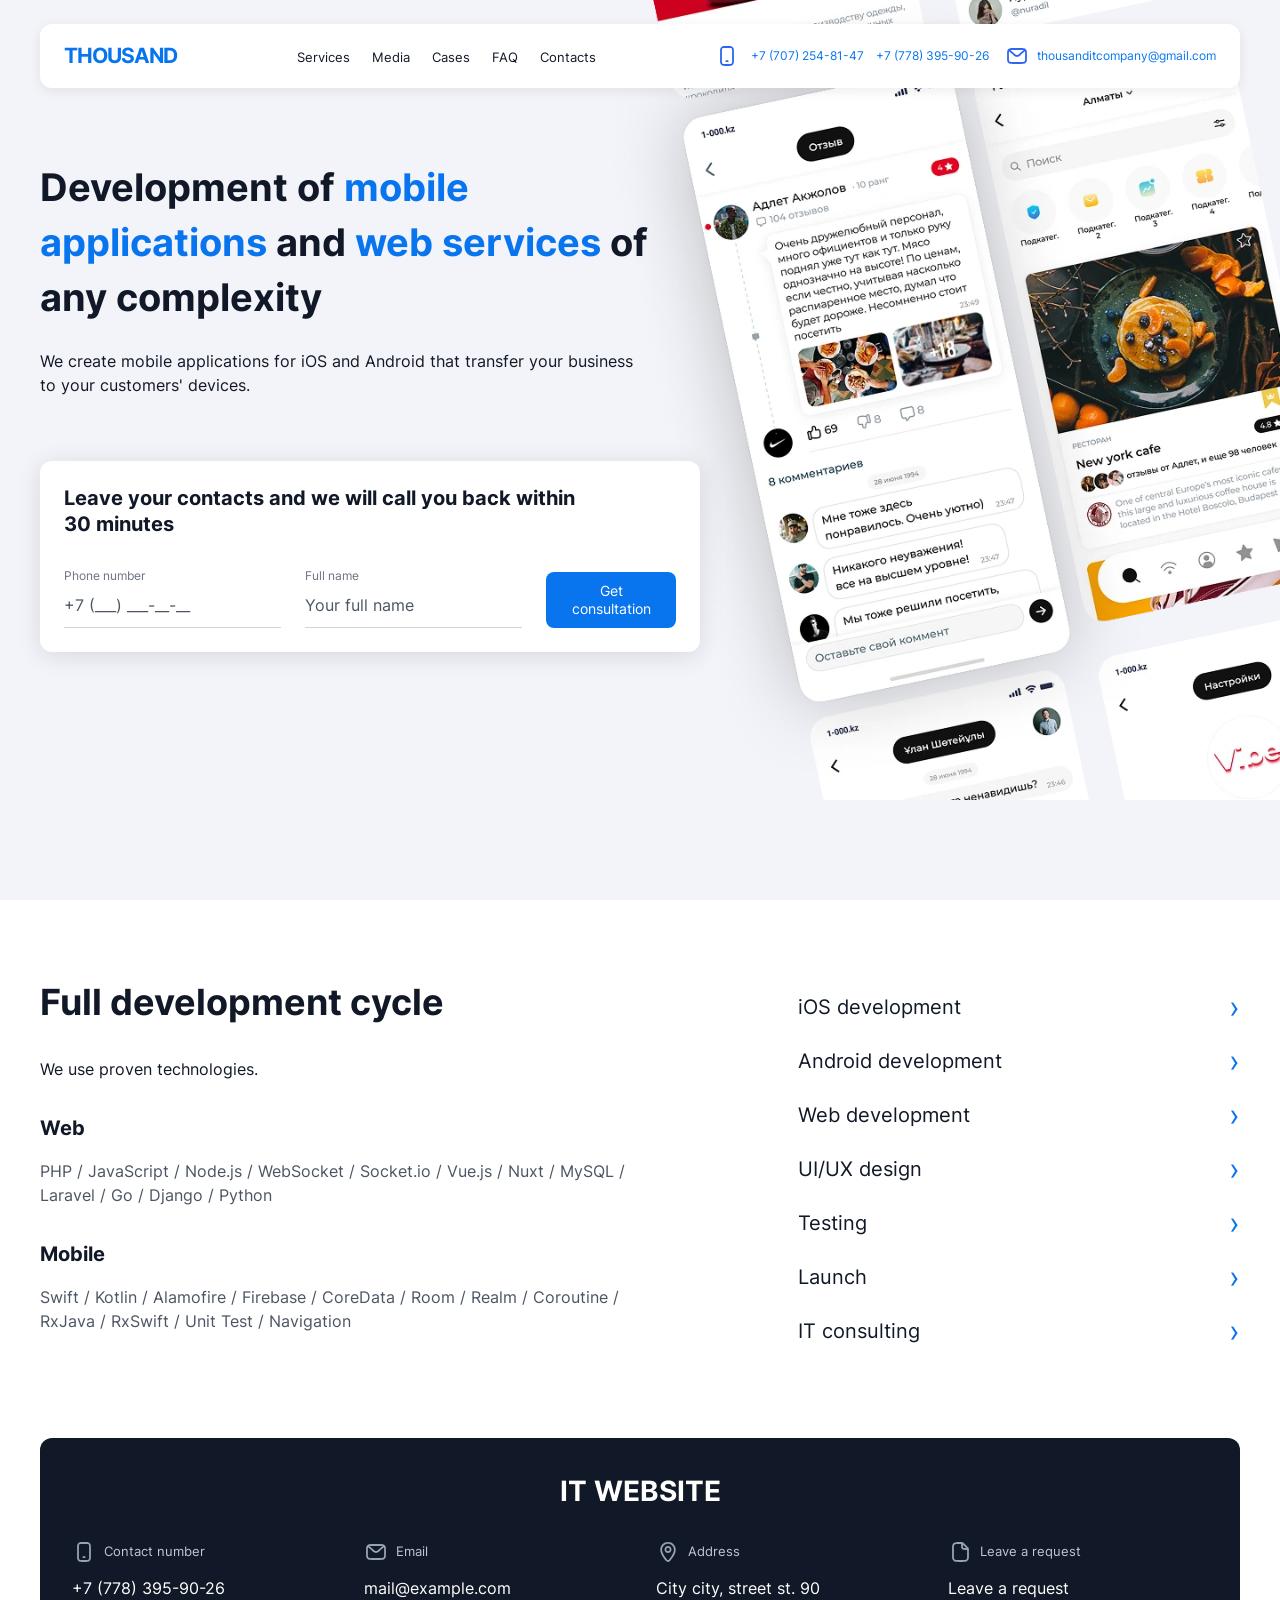
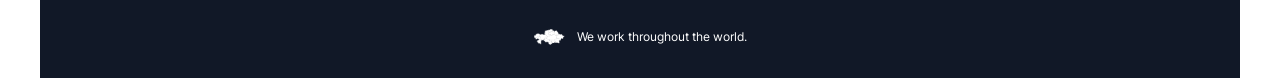
<file: index.html>
<!DOCTYPE html>
<html lang="en">
<head>
    <meta charset="UTF-8">
    <meta name="viewport" content="width=device-width, initial-scale=1.0">
    <title>Lesson 5 — Responsive Mobile and Web Development</title>
    <link rel="stylesheet" href="style.css">
</head>
<body>
    <header class="site-header">
        <a class="site-logo" href="index.html">THOUSAND</a>

        <nav class="main-navigation" aria-label="Main navigation">
            <ul class="navigation-list">
                <li><a href="#services">Services</a></li>
                <li><a href="#">Media</a></li>
                <li><a href="#">Cases</a></li>
                <li><a href="#">FAQ</a></li>
                <li><a href="#contacts">Contacts</a></li>
            </ul>
        </nav>

        <div class="header-contacts">
            <div class="header-phones">
                <img src="src/icon-phone.svg" alt="" width="24" height="24">
                <a href="tel:+77072548147">+7 (707) 254-81-47</a>
                <a href="tel:+77783959026">+7 (778) 395-90-26</a>
            </div>
            <a href="mailto:thousanditcompany@gmail.com">
                <img src="src/icon-mail.svg" alt="" width="24" height="24">
                thousanditcompany@gmail.com
            </a>
        </div>

        <!-- На узком экране меню открывается стандартным элементом details. -->
        <div class="header-actions">
            <a class="header-call" href="tel:+77072548147" aria-label="Call us">
                <img src="src/icon-phone.svg" alt="" width="24" height="24">
            </a>
            <details class="mobile-menu">
                <summary>
                    <span class="menu-icon" aria-hidden="true"></span>
                    <span class="visually-hidden">Navigation menu</span>
                </summary>
                <nav class="mobile-navigation" aria-label="Mobile navigation">
                    <ul>
                        <li><a href="#services">Services</a></li>
                        <li><a href="#">Media</a></li>
                        <li><a href="#">Cases</a></li>
                        <li><a href="#">FAQ</a></li>
                        <li><a href="#contacts">Contacts</a></li>
                    </ul>
                    <a href="tel:+77072548147">+7 (707) 254-81-47</a>
                    <a href="mailto:thousanditcompany@gmail.com">thousanditcompany@gmail.com</a>
                </nav>
            </details>
        </div>
    </header>

    <main class="main-content">
        <!-- Первый экран. -->
        <section class="hero">
            <div class="hero-inner">
                <div class="hero-content">
                    <div class="hero-description">
                        <h1>Development of <span class="accent">mobile applications</span> and <span class="accent">web services</span> of any complexity</h1>
                        <p>We create mobile applications for iOS and Android that transfer your business to your customers' devices.</p>
                    </div>

                    <div class="consultation" id="consultation">
                        <h2>Leave your contacts and we will call you back within 30 minutes</h2>
                        <form class="consultation-form">
                            <div class="form-field">
                                <label for="consultation-phone">Phone number</label>
                                <input type="tel" id="consultation-phone" name="phone" placeholder="+7 (___) ___-__-__" autocomplete="tel">
                            </div>
                            <div class="form-field">
                                <label for="consultation-name">Full name</label>
                                <input type="text" id="consultation-name" name="fullname" placeholder="Your full name" autocomplete="name">
                            </div>
                            <button type="submit">Get consultation</button>
                        </form>
                    </div>
                </div>
            </div>

            <!-- Браузер выбирает подходящую картинку по ширине окна. -->
            <picture class="hero-visual">
                <source media="(max-width: 575px)" srcset="src/hero-mobile.webp">
                <source media="(max-width: 1199px)" srcset="src/hero-tablet.webp">
                <img class="hero-image" src="src/hero-desktop.webp" alt="Examples of mobile application screens" width="812" height="900">
            </picture>
        </section>

        <!-- Второй экран. -->
        <section class="services" id="services">
            <div class="services-description">
                <h2>Full development cycle</h2>
                <p>We use proven technologies.</p>
                <h3>Web</h3>
                <p class="technology-list">PHP / JavaScript / Node.js / WebSocket / Socket.io / Vue.js / Nuxt / MySQL / Laravel / Go / Django / Python</p>
                <h3>Mobile</h3>
                <p class="technology-list">Swift / Kotlin / Alamofire / Firebase / CoreData / Room / Realm / Coroutine / RxJava / RxSwift / Unit Test / Navigation</p>
            </div>

            <nav class="services-navigation" aria-label="Development services">
                <ul class="services-list">
                    <li><a href="#consultation">iOS development <span aria-hidden="true">›</span></a></li>
                    <li><a href="#consultation">Android development <span aria-hidden="true">›</span></a></li>
                    <li><a href="#consultation">Web development <span aria-hidden="true">›</span></a></li>
                    <li><a href="#consultation">UI/UX design <span aria-hidden="true">›</span></a></li>
                    <li><a href="#consultation">Testing <span aria-hidden="true">›</span></a></li>
                    <li><a href="#consultation">Launch <span aria-hidden="true">›</span></a></li>
                    <li><a href="#consultation">IT consulting <span aria-hidden="true">›</span></a></li>
                </ul>
            </nav>
        </section>
    </main>

    <footer class="site-footer" id="contacts">
        <h2>IT WEBSITE</h2>
        <div class="footer-contacts">
            <div class="footer-contact">
                <h3><img src="src/icon-phone-gray.svg" alt="" width="24" height="24"> Contact number</h3>
                <a href="tel:+77783959026">+7 (778) 395-90-26</a>
            </div>
            <div class="footer-contact">
                <h3><img src="src/icon-mail-gray.svg" alt="" width="24" height="24"> Email</h3>
                <a href="mailto:mail@example.com">mail@example.com</a>
            </div>
            <div class="footer-contact">
                <h3><img src="src/icon-place.svg" alt="" width="24" height="24"> Address</h3>
                <p>City city, street st. 90</p>
            </div>
            <div class="footer-contact">
                <h3><img src="src/icon-document.svg" alt="" width="24" height="24"> Leave a request</h3>
                <a href="#consultation">Leave a request</a>
            </div>
        </div>
        <p class="footer-world"><img src="src/icon-map.png" alt="" width="31" height="16"> We work throughout the world.</p>
    </footer>
</body>
</html>
</file>
<file: style.css>
@font-face {
    font-family: "Inter";
    src: url("src/fonts/Inter-Regular.woff2") format("woff2");
    font-weight: 400;
    font-style: normal;
    font-display: swap;
}

@font-face {
    font-family: "Inter";
    src: url("src/fonts/Inter-Bold.woff2") format("woff2");
    font-weight: 700;
    font-style: normal;
    font-display: swap;
}

* {
    box-sizing: border-box;
}

html {
    scroll-padding-top: 112px;
}

body {
    margin: 0;
    min-height: 100vh;
    display: flex;
    flex-direction: column;
    font-family: "Inter", Arial, sans-serif;
    font-size: 16px;
    line-height: 1.5;
    color: #111827;
}

.main-content {
    flex: 1;
}

a {
    color: inherit;
}

/* Десктоп: от 1200 px. */
.site-header {
    position: fixed;
    top: 24px;
    left: 50%;
    z-index: 100;
    transform: translateX(-50%);
    width: calc(100% - 80px);
    max-width: 1200px;
    min-height: 64px;
    padding: 16px 24px;
    display: flex;
    align-items: center;
    justify-content: space-between;
    gap: 24px;
    background-color: #ffffff;
    border-radius: 12px;
    box-shadow: 0 3px 12px rgba(17, 24, 39, 0.08);
}

.site-logo {
    flex-shrink: 0;
    font-size: 21px;
    font-weight: 700;
    letter-spacing: -1px;
    color: #0875ee;
    text-decoration: none;
}

.navigation-list {
    margin: 0;
    padding: 0;
    display: flex;
    gap: 22px;
    list-style: none;
}

.navigation-list a {
    font-size: 13px;
    text-decoration: none;
}

.header-contacts,
.header-phones,
.header-contacts a {
    display: flex;
    align-items: center;
}

.header-contacts {
    gap: 16px;
}

.header-phones {
    gap: 12px;
}

.header-contacts a {
    gap: 8px;
    font-size: 12px;
    white-space: nowrap;
    color: #0875ee;
    text-decoration: none;
}

.header-contacts img {
    flex-shrink: 0;
}

.header-actions {
    display: none;
}

.visually-hidden {
    position: absolute;
    width: 1px;
    height: 1px;
    overflow: hidden;
    clip-path: inset(50%);
    white-space: nowrap;
}

.hero {
    position: relative;
    width: 100%;
    max-width: 1440px;
    min-height: 900px;
    margin: 0 auto;
    overflow: clip;
    background-color: #f3f4f9;
}

.hero-inner {
    position: relative;
    z-index: 1;
    width: calc(100% - 80px);
    max-width: 1200px;
    margin: 0 auto;
    padding: 160px 0 80px;
}

.hero-content {
    max-width: 660px;
}

.hero-description h1 {
    max-width: 630px;
    margin: 0;
    font-size: 38px;
    line-height: 1.45;
}

.accent {
    color: #0875ee;
}

.hero-description p {
    max-width: 610px;
    margin: 24px 0 0;
}

.hero-visual {
    position: absolute;
    top: 0;
    right: 0;
    display: block;
    width: min(812px, 56.4%);
}

.hero-image {
    display: block;
    width: 100%;
    height: auto;
}

.consultation {
    margin-top: 64px;
    padding: 24px;
    background-color: #ffffff;
    border-radius: 12px;
    box-shadow: 0 4px 24px rgba(17, 24, 39, 0.12);
}

.consultation h2 {
    max-width: 530px;
    margin: 0 0 30px;
    font-size: 20px;
    line-height: 1.3;
}

.consultation-form {
    display: grid;
    grid-template-columns: minmax(0, 1fr) minmax(0, 1fr) 130px;
    align-items: end;
    gap: 24px;
}

.form-field {
    min-width: 0;
    display: flex;
    flex-direction: column;
    gap: 8px;
}

.form-field label {
    font-size: 12px;
    color: #6b7280;
}

.form-field input {
    width: 100%;
    min-width: 0;
    padding: 0 0 10px;
    border: 0;
    border-bottom: 1px solid #d1d5db;
    border-radius: 0;
    font: inherit;
    color: #111827;
    background-color: #ffffff;
}

.form-field input::placeholder {
    color: #4b5563;
}

.consultation-form button {
    min-height: 56px;
    padding: 10px 18px;
    border: 0;
    border-radius: 8px;
    font-family: inherit;
    font-size: 14px;
    line-height: 1.3;
    color: #ffffff;
    background-color: #0875ee;
    cursor: pointer;
}

.services {
    width: calc(100% - 80px);
    max-width: 1200px;
    margin: 0 auto;
    padding: 80px 0;
    display: grid;
    grid-template-columns: minmax(0, 1.3fr) minmax(260px, 0.9fr);
    align-items: start;
    gap: 120px;
}

.services-description h2 {
    margin: 0 0 32px;
    font-size: 36px;
    line-height: 1.25;
}

.services-description h3 {
    margin: 32px 0 16px;
    font-size: 20px;
}

.services-description p {
    margin: 0;
}

.technology-list {
    overflow-wrap: anywhere;
    color: #4b5563;
}

.services-list {
    margin: 0;
    padding: 0;
    list-style: none;
}

.services-list a {
    display: flex;
    align-items: center;
    justify-content: space-between;
    gap: 16px;
    padding: 12px 0;
    font-size: 20px;
    text-decoration: none;
}

.services-list span {
    flex-shrink: 0;
    font-size: 30px;
    line-height: 1;
    color: #0875ee;
}

.site-footer {
    flex-shrink: 0;
    width: calc(100% - 80px);
    max-width: 1200px;
    margin: 0 auto;
    padding: 32px;
    color: #ffffff;
    background-color: #111827;
    border-radius: 12px 12px 0 0;
}

.site-footer h2 {
    margin: 0 0 28px;
    font-size: 28px;
    text-align: center;
}

.footer-contacts {
    display: grid;
    grid-template-columns: repeat(4, minmax(0, 1fr));
    gap: 32px;
}

.footer-contact {
    min-width: 0;
}

.footer-contact h3 {
    margin: 0 0 12px;
    display: flex;
    align-items: center;
    gap: 8px;
    font-size: 13px;
    font-weight: 400;
    color: #c1c7d2;
}

.footer-contact a,
.footer-contact p {
    margin: 0;
    font-size: 16px;
    overflow-wrap: anywhere;
    text-decoration: none;
}

.footer-contact img,
.footer-world img {
    flex-shrink: 0;
}

.footer-world {
    margin: 28px 0 0;
    display: flex;
    align-items: center;
    justify-content: center;
    gap: 12px;
    font-size: 12px;
    text-align: center;
}

/* Брейкпоинт 1: меньше 1200 px. */
@media (max-width: 1199px) {
    html {
        scroll-padding-top: 152px;
    }

    .site-header {
        width: calc(100% - 64px);
        flex-wrap: wrap;
        row-gap: 12px;
    }

    .header-contacts {
        flex-basis: 100%;
        justify-content: flex-end;
    }

    .hero {
        min-height: 800px;
    }

    .hero-inner {
        width: calc(100% - 64px);
        padding: 184px 0 64px;
    }

    .hero-content {
        max-width: 560px;
    }

    .hero-description h1 {
        font-size: 34px;
    }

    .hero-visual {
        top: 128px;
        width: 52%;
    }

    .consultation {
        margin-top: 48px;
    }

    .consultation-form {
        grid-template-columns: repeat(2, minmax(0, 1fr));
    }

    .consultation-form button {
        grid-column: 1 / -1;
        justify-self: start;
        width: 160px;
    }

    .services {
        width: calc(100% - 64px);
        gap: 64px;
    }

    .services-description h2 {
        font-size: 32px;
    }

    .services-list a {
        font-size: 18px;
    }

    .site-footer {
        width: calc(100% - 64px);
    }

    .footer-contacts {
        gap: 24px;
    }

    .footer-contact a,
    .footer-contact p {
        font-size: 14px;
    }
}

/* Брейкпоинт 2: меньше 992 px. */
@media (max-width: 991px) {
    html {
        scroll-padding-top: 104px;
    }

    .site-header {
        top: 16px;
        width: calc(100% - 48px);
        min-height: 64px;
        flex-wrap: nowrap;
    }

    .main-navigation,
    .header-contacts {
        display: none;
    }

    .header-actions {
        display: flex;
        align-items: center;
        gap: 20px;
    }

    .header-call {
        display: flex;
        align-items: center;
        justify-content: center;
        width: 40px;
        height: 40px;
    }

    .mobile-menu summary {
        width: 40px;
        height: 40px;
        display: flex;
        align-items: center;
        justify-content: center;
        list-style: none;
        cursor: pointer;
    }

    .mobile-menu summary::-webkit-details-marker {
        display: none;
    }

    .menu-icon {
        width: 22px;
        height: 2px;
        background-color: #111827;
        box-shadow: 0 -7px #111827, 0 7px #111827;
    }

    .mobile-navigation {
        position: absolute;
        top: calc(100% + 12px);
        right: 0;
        width: min(360px, 100%);
        padding: 24px;
        border-radius: 12px;
        background-color: #ffffff;
        box-shadow: 0 4px 24px rgba(17, 24, 39, 0.16);
    }

    .mobile-navigation ul {
        margin: 0 0 16px;
        padding: 0;
        list-style: none;
    }

    .mobile-navigation a {
        display: block;
        padding: 10px 0;
        overflow-wrap: anywhere;
        text-decoration: none;
    }

    .mobile-navigation > a {
        font-size: 13px;
        color: #0875ee;
    }

    .hero {
        min-height: 0;
    }

    .hero-inner {
        width: calc(100% - 48px);
        padding: 128px 0 48px;
    }

    .hero-content {
        max-width: none;
    }

    .hero-description h1 {
        max-width: 640px;
    }

    .hero-visual {
        position: static;
        width: min(100%, 398px);
        margin: 0 auto;
    }

    .consultation-form {
        grid-template-columns: minmax(0, 1fr) minmax(0, 1fr) 140px;
    }

    .consultation-form button {
        grid-column: auto;
        justify-self: stretch;
        width: auto;
    }

    .services {
        width: calc(100% - 48px);
        padding: 64px 0;
        grid-template-columns: minmax(0, 1fr);
        gap: 32px;
    }

    .footer-contacts {
        grid-template-columns: repeat(2, minmax(0, 1fr));
        gap: 32px;
    }

    .site-footer {
        width: calc(100% - 48px);
    }
}

/* Брейкпоинт 3: меньше 576 px. */
@media (max-width: 575px) {
    .site-header {
        width: calc(100% - 32px);
        padding: 12px 16px;
        gap: 12px;
    }

    .site-logo {
        font-size: 20px;
    }

    .header-actions {
        gap: 8px;
    }

    .hero-inner {
        width: calc(100% - 32px);
        padding: 112px 0 24px;
    }

    .hero-description h1 {
        font-size: 28px;
        line-height: 1.35;
    }

    .hero-description p {
        margin-top: 20px;
        font-size: 14px;
    }

    .hero-visual {
        width: min(100%, 410px);
    }

    .consultation {
        margin-top: 32px;
        padding: 20px;
    }

    .consultation h2 {
        margin-bottom: 24px;
        font-size: 18px;
    }

    .consultation-form {
        grid-template-columns: minmax(0, 1fr);
        gap: 20px;
    }

    .consultation-form button {
        width: 100%;
    }

    .services {
        width: calc(100% - 32px);
        padding: 48px 0;
    }

    .services-description h2 {
        margin-bottom: 24px;
        font-size: 28px;
    }

    .services-description h3 {
        margin-top: 24px;
        font-size: 18px;
    }

    .services-description p {
        font-size: 14px;
    }

    .site-footer {
        width: calc(100% - 32px);
        padding: 24px;
    }

    .site-footer h2 {
        font-size: 24px;
    }

    .footer-contacts {
        grid-template-columns: minmax(0, 1fr);
        gap: 24px;
    }

    .footer-world {
        align-items: flex-start;
        font-size: 11px;
    }
}
</file>
